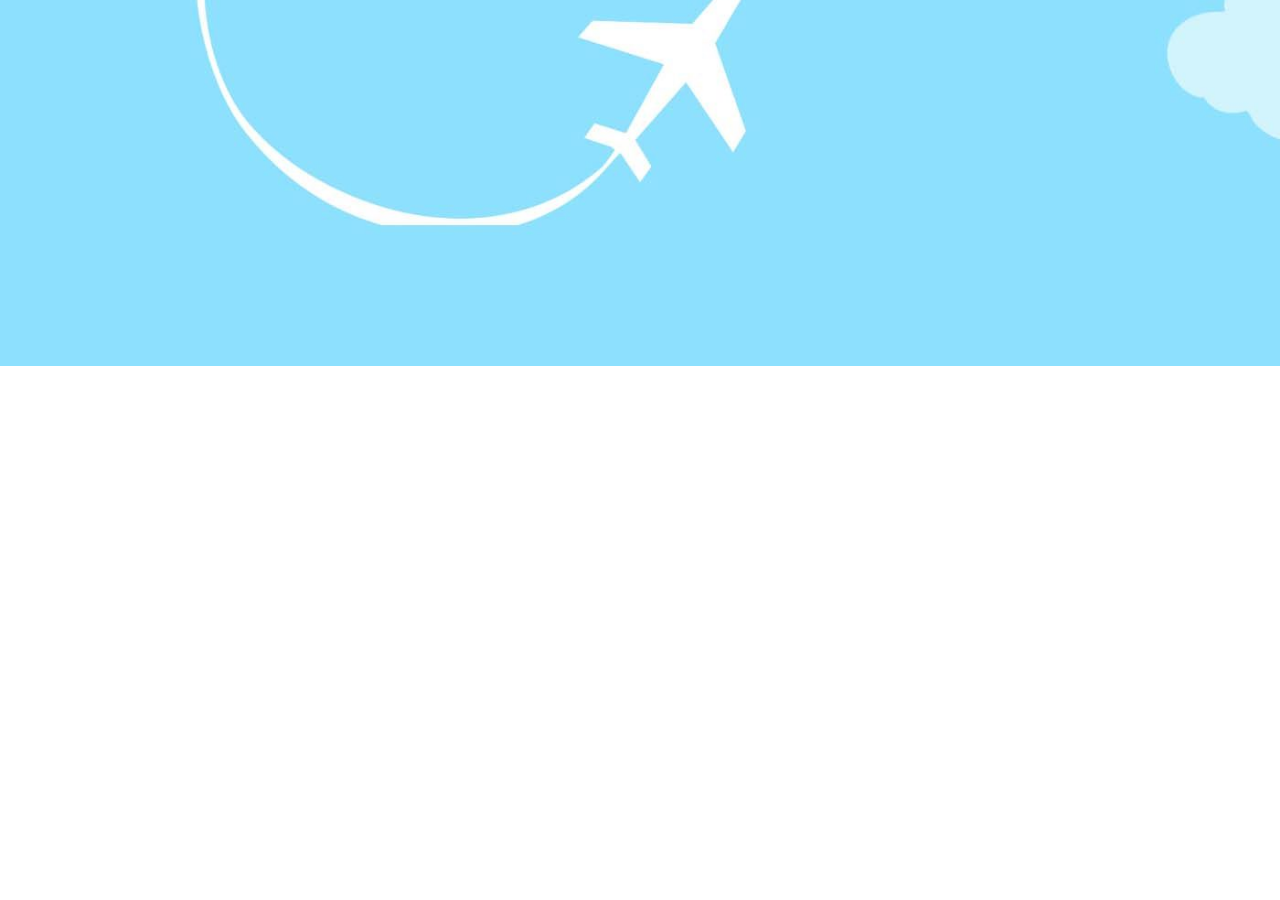
<file: TravelApplicationWebApp/Index.html>
﻿<!DOCTYPE html>
<html>
<head>
    <meta charset="UTF-8" />
    <title>Travel Application Form</title>
    <script src="https://cdn.staticfile.org/react/16.4.0/umd/react.development.js"></script>
    <script src="https://cdn.staticfile.org/react-dom/16.4.0/umd/react-dom.development.js"></script>
    <script src="https://cdn.staticfile.org/babel-standalone/6.26.0/babel.min.js"></script>
    <script src="Scripts/jquery-3.0.0.min.js"></script>
    <script src="Scripts/bootstrap.min.js"></script>
    <link href="Content/bootstrap.min.css" rel="stylesheet" />
    <link href="Content/Index.css" rel="stylesheet" />
</head>
<body class="bg">
    <div class="submitform" id="form_details"></div>
    <script type="text/babel" src="ReactJS/Index.js">
    </script>
</body>
</html>
</file>
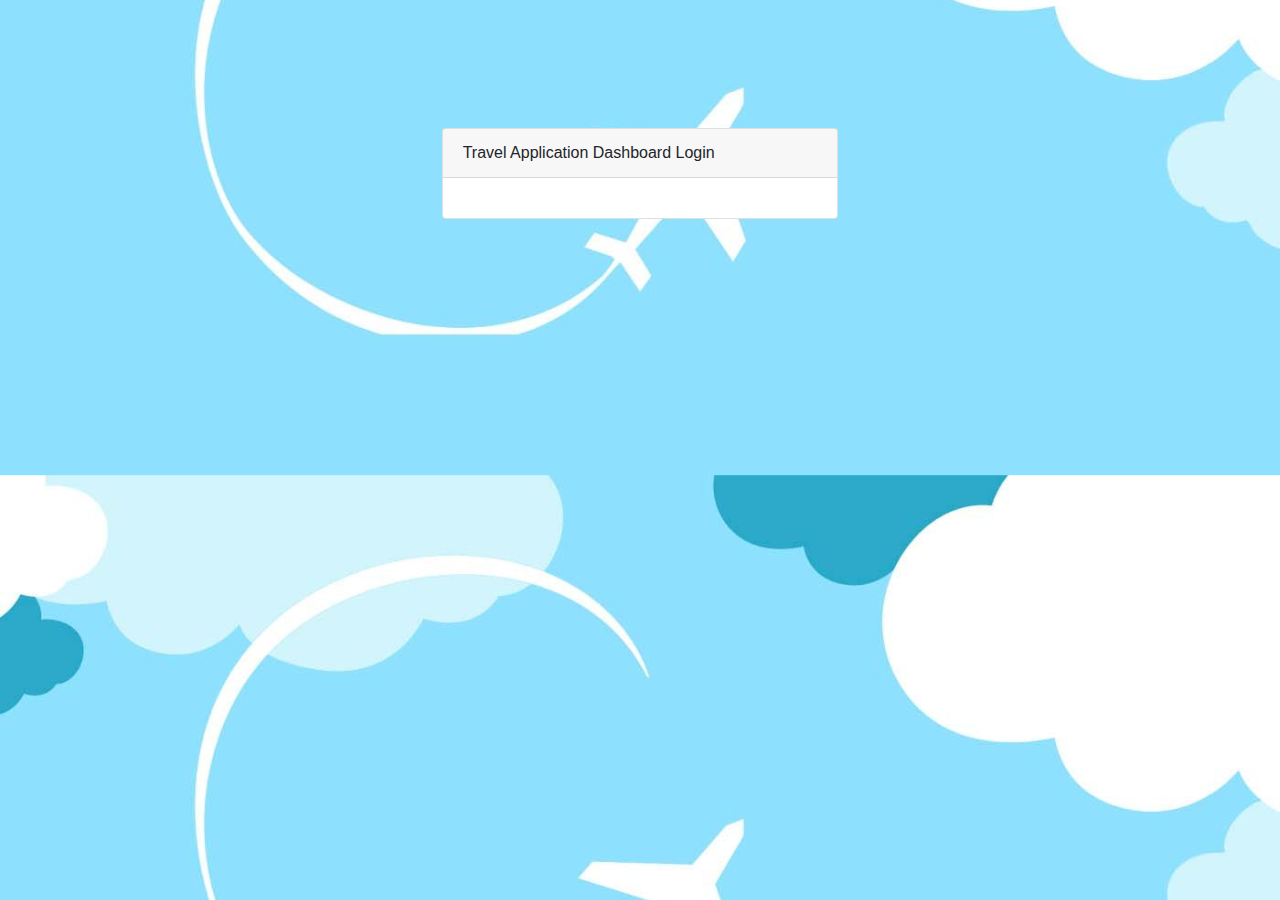
<file: TravelApplicationWebApp/AdminLogin.html>
﻿<!DOCTYPE html>
<html>
<head>
    <meta charset="UTF-8" />
    <title>Login Page</title>
    <script src="https://cdn.staticfile.org/react/16.4.0/umd/react.development.js"></script>
    <script src="https://cdn.staticfile.org/react-dom/16.4.0/umd/react-dom.development.js"></script>
    <script src="https://cdn.staticfile.org/babel-standalone/6.26.0/babel.min.js"></script>
    <script src="Scripts/jquery-3.0.0.min.js"></script>
    <script src="Scripts/bootstrap.min.js"></script>

    <script type="text/babel" src="ReactJS/AdminLogin.js">
    </script>

    <link href="Content/bootstrap.min.css" rel="stylesheet" />
    <link href="Content/Login.css" rel="stylesheet" />
</head>
<body class="bg">
    <div class="container col-md-4 col-md-offset-4">
        <div class="card card-register mx-auto mt-5">
            <div class="card-header">Travel Application Dashboard Login</div>
            <div class="card-body" id="login-form" />
        </div>
    </div>
</body>
</html>
</file>
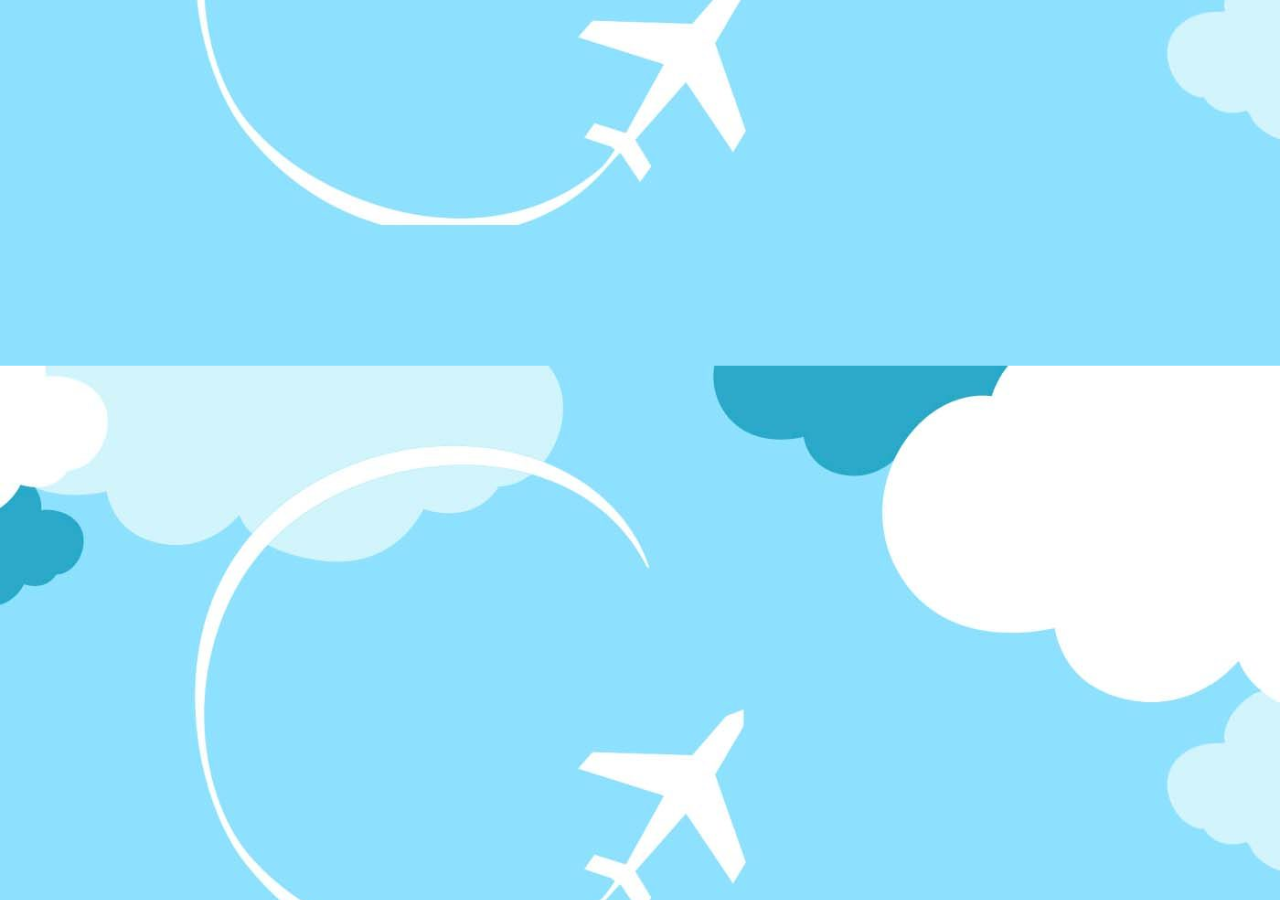
<file: TravelApplicationWebApp/Dashboard.html>
﻿<!DOCTYPE html>
<html>
<head>
    <meta charset="UTF-8" />
    <title>Travel Application Form</title>
    <script src="https://cdn.staticfile.org/react/16.4.0/umd/react.development.js"></script>
    <script src="https://cdn.staticfile.org/react-dom/16.4.0/umd/react-dom.development.js"></script>
    <script src="https://cdn.staticfile.org/babel-standalone/6.26.0/babel.min.js"></script>
    <script src="Scripts/jquery-3.0.0.min.js"></script>
    <script src="Scripts/bootstrap.min.js"></script>
    <script src="Scripts/moment.min.js"></script>
    <link href="Content/bootstrap.min.css" rel="stylesheet" />
    <link href="Content/Dashboard.css" rel="stylesheet" />
</head>
<body class="bg">
    <div class="dashboardTable" id="dashboardTable"></div>
    <script type="text/babel" src="ReactJS/Dashboard.js"></script>
</body>
</html>
</file>
<file: TravelApplicationWebApp/Content/Index.css>
﻿.bg {
    /* The image used */
    background-image: url('../Images/Travel-background1-1400x800.jpg');
    /* Half height */
    height: 50%;
    /* Center and scale the image nicely */
    background-position: center;
    background-repeat: no-repeat;
    background-size: cover;
}

.submitform{
    padding-right: 5%;
    padding-left: 5%;
}

textarea[name="Preview_textarea"] {
    min-width: 100%;
}
</file>
<file: TravelApplicationWebApp/Content/Login.css>
﻿.container {
    vertical-align: middle;
    margin-top: 10%;
}

.bg {
    /* The image used */
    background-image: url('../Images/Travel-background1-1400x800.jpg');
    /* Half height */
    height: 100%;
    /* Center and scale the image nicely */
    background-position: center;
    background-repeat: repeat;
    background-size: cover;
}
</file>
<file: TravelApplicationWebApp/Content/Dashboard.css>
﻿.container {
    vertical-align: middle;
}

.bg {
    /* The image used */
    background-image: url('../Images/Travel-background1-1400x800.jpg');
    /* Half height */
    height: 100%;
    /* Center and scale the image nicely */
    background-position: center;
    background-repeat: repeat;
    background-size: cover;
}
</file>
